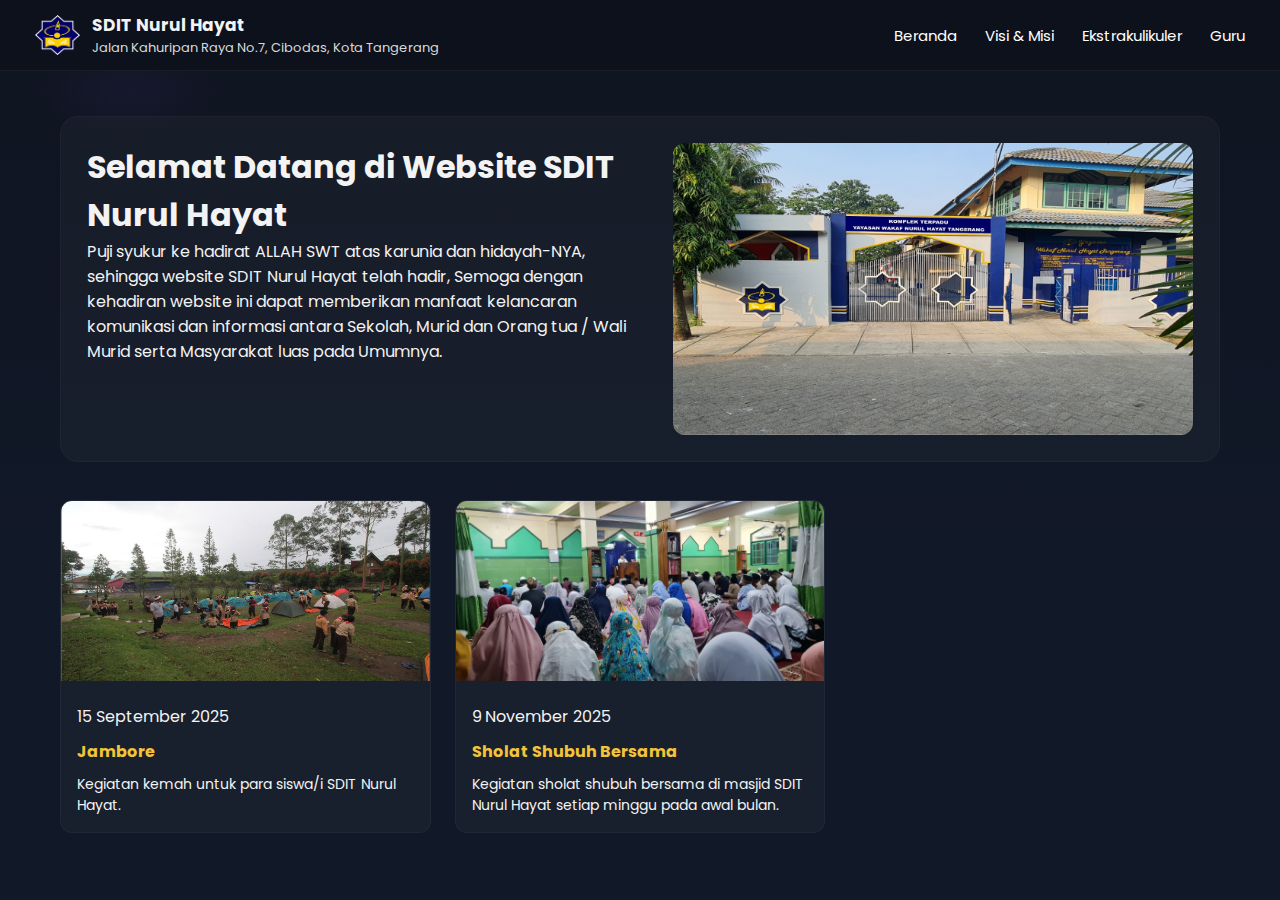
<file: index.html>
<!doctype html>
<html lang="id">
<head>
    <meta charset="utf-8" />
    <meta name="viewport" content="width=device-width, initial-scale=1" />
    <title>SDIT Nurul Hayat</title>
    <link href="https://fonts.googleapis.com/css2?family=Poppins:wght@300;400;600;700&family=Inter:wght@300;400;600&display=swap" rel="stylesheet">
    <link rel="stylesheet" href="style.css">
</head>
<body>
    <header class="navbar">
    <div class="nav-container">
    <div class="left">
        <img src="icon.png" class="logo" alt="logo">
        <div class="title">
        <h1>SDIT Nurul Hayat</h1>
        <p>Jalan Kahuripan Raya No.7, Cibodas, Kota Tangerang</p>
        </div>
    </div>
    <nav class="right">
        <ul>
        <li><a href="index.html">Beranda</a></li>
        <li><a href="visimisi.html">Visi & Misi</a></li>
        <li><a href="eskul.html">Ekstrakulikuler</a></li>
        <li><a href="guru.html">Guru</a></li>
        </ul>
        <div class="menu-toggle" onclick="toggleMenu()">☰</div>
    </nav>
    </div>
    </header>
    <!-- MAIN CONTENT -->
    <main class="main">
    <!-- HERO -->
    <section class="hero-kiri">
        <div>
        <h1>Selamat Datang di Website SDIT Nurul Hayat</h1>
        <p>
            Puji syukur ke hadirat ALLAH SWT atas karunia dan hidayah-NYA, sehingga website SDIT Nurul Hayat
            telah hadir, Semoga dengan kehadiran website ini dapat memberikan manfaat kelancaran komunikasi dan
            informasi antara Sekolah, Murid dan Orang tua / Wali Murid serta Masyarakat luas pada Umumnya.
        </p>
        </div>
        <div class="hero-img">
        <img src="halaman.jpg" alt="">
        </div>
    </section>
    <!-- CARDS -->
    <section class="cards">
        <article class="card">
        <img src="img4.jpg" alt="">
        <div class="card-body">
            <div class="card-date">15 September 2025</div>
            <div class="card-title">Jambore</div>
            <div class="card-excerpt">Kegiatan kemah untuk para siswa/i SDIT Nurul Hayat.</div>
        </div>
        </article>
        <article class="card">
        <img src="img2.jpg" alt="">
        <div class="card-body">
            <div class="card-date">9 November 2025</div>
            <div class="card-title">Sholat Shubuh Bersama</div>
            <div class="card-excerpt">Kegiatan sholat shubuh bersama di masjid SDIT Nurul Hayat setiap minggu pada awal bulan.</div>
        </div>
        </article>
    </section>
    </main>
</body>
<script>
  function toggleMenu() {
    document.querySelector(".right").classList.toggle("show");
  }
</script>
</html>
</file>
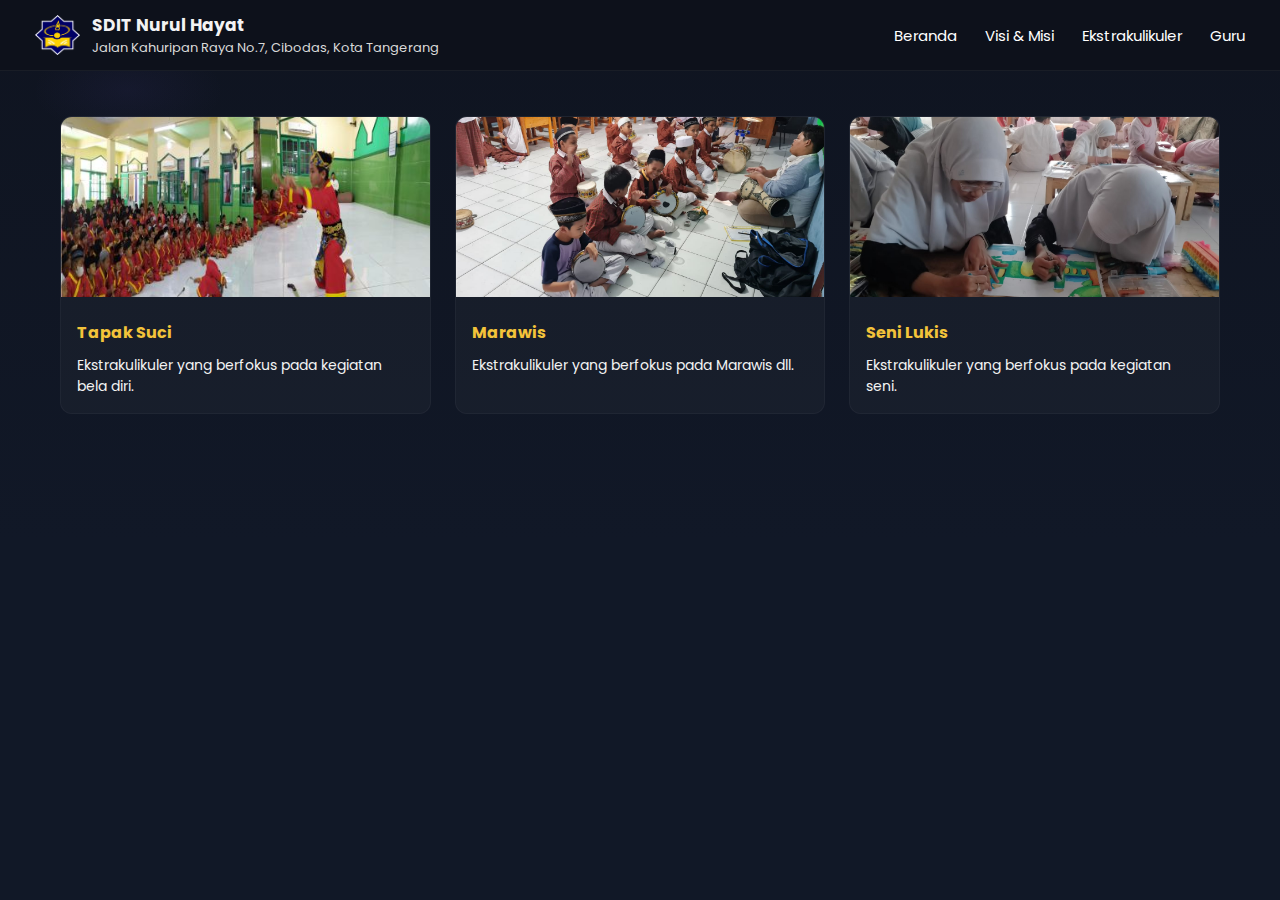
<file: eskul.html>
<!doctype html>
<html lang="id">
<head>
    <meta charset="utf-8" />
    <meta name="viewport" content="width=device-width, initial-scale=1" />
    <title>SDIT Nurul Hayat</title>
    <link href="https://fonts.googleapis.com/css2?family=Poppins:wght@300;400;600;700&family=Inter:wght@300;400;600&display=swap" rel="stylesheet">
    <link rel="stylesheet" href="style.css">
</head>
<body>
    <header class="navbar">
    <div class="nav-container">
    <div class="left">
        <img src="icon.png" class="logo" alt="logo">
        <div class="title">
        <h1>SDIT Nurul Hayat</h1>
        <p>Jalan Kahuripan Raya No.7, Cibodas, Kota Tangerang</p>
        </div>
    </div>
    <nav class="right">
        <ul>
        <li><a href="index.html">Beranda</a></li>
        <li><a href="visimisi.html">Visi & Misi</a></li>
        <li><a href="eskul.html">Ekstrakulikuler</a></li>
        <li><a href="guru.html">Guru</a></li>
        </ul>
        <div class="menu-toggle" onclick="toggleMenu()">☰</div>
    </nav>
    </div>
    </header>
    <!-- MAIN CONTENT -->
    <main class="main">
    <!-- CARDS -->
    <section class="cards">
        <article class="card">
        <img src="tapaksuci.jpg" alt="">
        <div class="card-body">
            <div class="card-title">Tapak Suci</div>
            <div class="card-excerpt">Ekstrakulikuler yang berfokus pada kegiatan bela diri.</div>
        </div>
        </article>
        <article class="card">
        <img src="marawis.jpg" alt="">
        <div class="card-body">
            <div class="card-title">Marawis</div>
            <div class="card-excerpt">Ekstrakulikuler yang berfokus pada Marawis dll.</div>
        </div>
        </article>
        <article class="card">
        <img src="senilukis.jpg" alt="">
        <div class="card-body">
            <div class="card-title">Seni Lukis</div>
            <div class="card-excerpt">Ekstrakulikuler yang berfokus pada kegiatan seni.</div>
        </div>
        </article>
    </section>
    </main>
</body>
<script>
  function toggleMenu() {
    document.querySelector(".right").classList.toggle("show");
  }
</script>
</html>
</file>
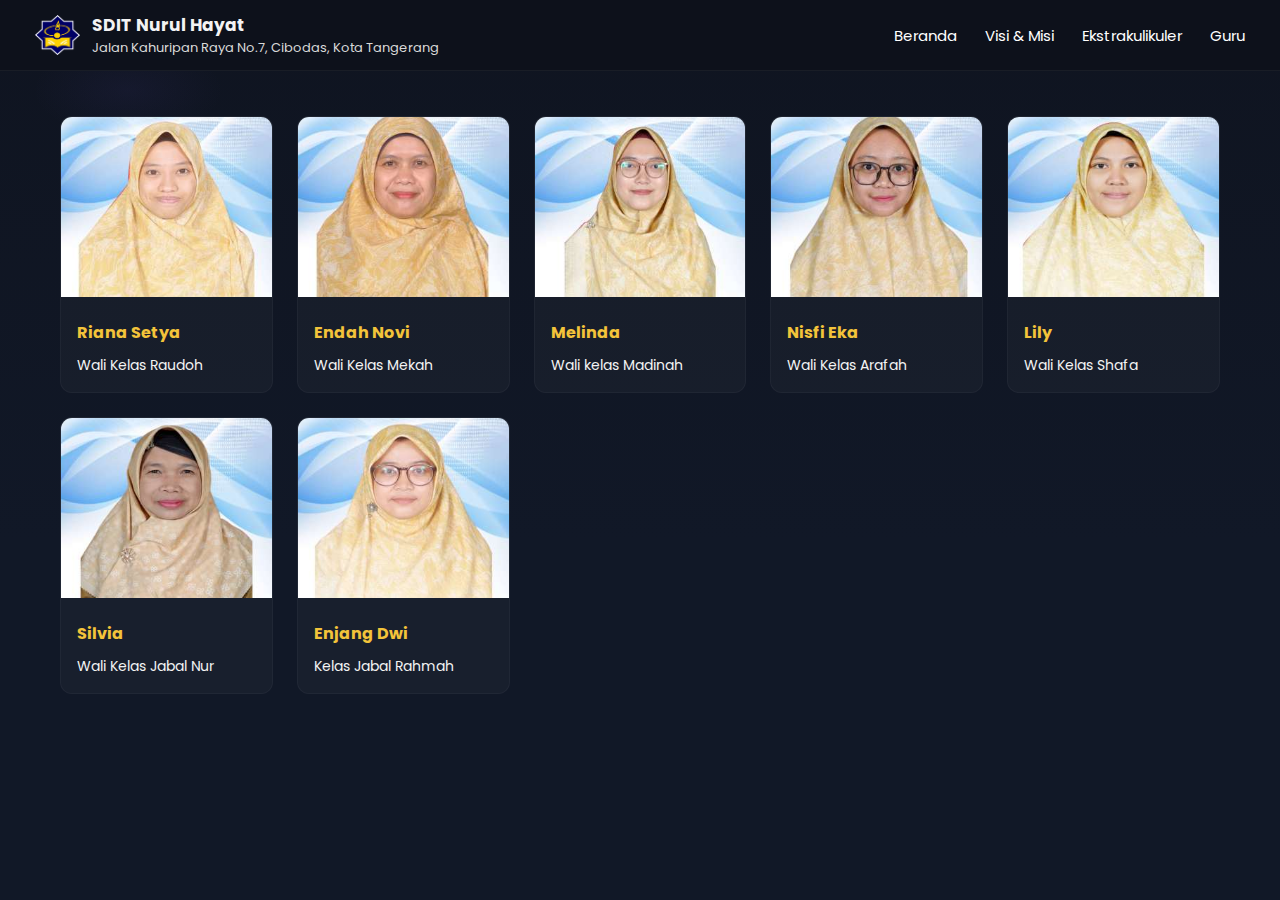
<file: guru.html>
<!doctype html>
<html lang="id">
<head>
    <meta charset="utf-8" />
    <meta name="viewport" content="width=device-width, initial-scale=1" />
    <title>SDIT Nurul Hayat</title>
    <link href="https://fonts.googleapis.com/css2?family=Poppins:wght@300;400;600;700&family=Inter:wght@300;400;600&display=swap" rel="stylesheet">
    <link rel="stylesheet" href="style.css">
</head>
<body>
    <header class="navbar">
    <div class="nav-container">
    <div class="left">
        <img src="icon.png" class="logo" alt="logo">
        <div class="title">
        <h1>SDIT Nurul Hayat</h1>
        <p>Jalan Kahuripan Raya No.7, Cibodas, Kota Tangerang</p>
        </div>
    </div>
    <nav class="right">
        <ul>
        <li><a href="index.html">Beranda</a></li>
        <li><a href="visimisi.html">Visi & Misi</a></li>
        <li><a href="eskul.html">Ekstrakulikuler</a></li>
        <li><a href="guru.html">Guru</a></li>
        </ul>
        <div class="menu-toggle" onclick="toggleMenu()">☰</div>
    </nav>
    </div>
    </header>
    <!-- MAIN CONTENT -->
    <main class="main">
    <!-- CARDS -->
    <section class="cards-guru">
        <article class="card">
        <img src="guru1.jpg" alt="">
        <div class="card-body">
            <div class="card-title">Riana Setya</div>
            <div class="card-excerpt">Wali Kelas Raudoh</div>
        </div>
        </article>
        <article class="card">
        <img src="guru2.jpg" alt="">
        <div class="card-body">
            <div class="card-title">Endah Novi</div>
            <div class="card-excerpt">Wali Kelas Mekah</div>
        </div>
        </article>
        <article class="card">
        <img src="guru3.jpg" alt="">
        <div class="card-body">
            <div class="card-title">Melinda</div>
            <div class="card-excerpt">Wali kelas Madinah</div>
        </div>
        </article>
        <article class="card">
        <img src="guru4.jpg" alt="">
        <div class="card-body">
            <div class="card-title">Nisfi Eka</div>
            <div class="card-excerpt">Wali Kelas Arafah</div>
        </div>
        </article>
        <article class="card">
        <img src="guru5.jpg" alt="">
        <div class="card-body">
            <div class="card-title">Lily</div>
            <div class="card-excerpt">Wali Kelas Shafa</div>
        </div>
        </article>
        <article class="card">
        <img src="guru6.jpg" alt="">
        <div class="card-body">
            <div class="card-title">Silvia</div>
            <div class="card-excerpt">Wali Kelas Jabal Nur</div>
        </div>
        </article>
        <article class="card">
        <img src="guru7.jpg" alt="">
        <div class="card-body">
            <div class="card-title">Enjang Dwi</div>
            <div class="card-excerpt">Kelas Jabal Rahmah</div>
        </div>
        </article>
    </section>
    </main>
</body>
<script>
  function toggleMenu() {
    document.querySelector(".right").classList.toggle("show");
  }
</script>
</html>
</file>
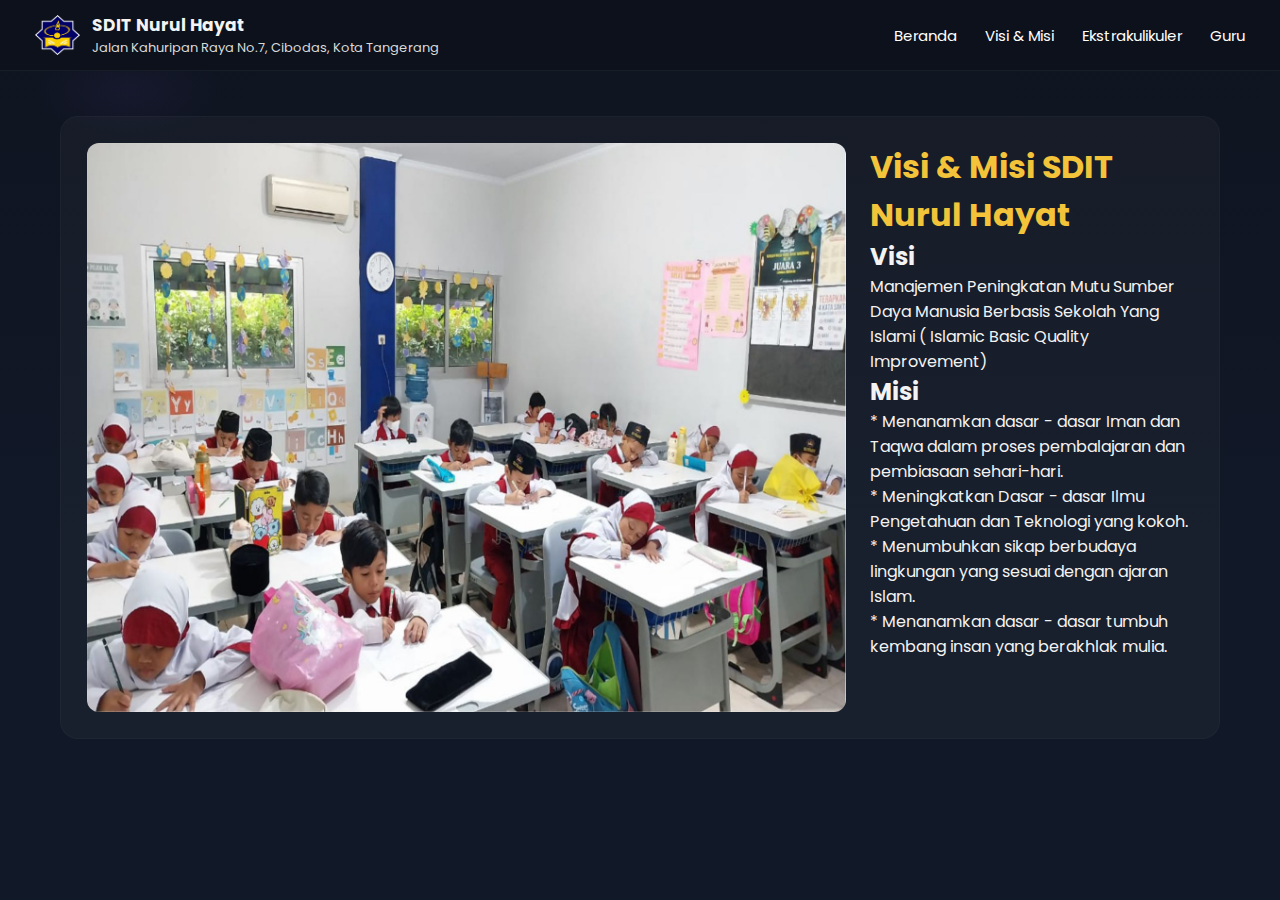
<file: visimisi.html>
<!doctype html>
<html lang="id">
<head>
    <meta charset="utf-8" />
    <meta name="viewport" content="width=device-width, initial-scale=1" />
    <title>SDIT Nurul Hayat</title>
    <link href="https://fonts.googleapis.com/css2?family=Poppins:wght@300;400;600;700&family=Inter:wght@300;400;600&display=swap" rel="stylesheet">
    <link rel="stylesheet" href="style.css">
</head>
<body>
    <header class="navbar">
    <div class="nav-container">
    <div class="left">
        <img src="icon.png" class="logo" alt="logo">
        <div class="title">
        <h1>SDIT Nurul Hayat</h1>
        <p>Jalan Kahuripan Raya No.7, Cibodas, Kota Tangerang</p>
        </div>
    </div>
    <nav class="right">
        <ul>
        <li><a href="index.html">Beranda</a></li>
        <li><a href="visimisi.html">Visi & Misi</a></li>
        <li><a href="eskul.html">Ekstrakulikuler</a></li>
        <li><a href="guru.html">Guru</a></li>
        </ul>
        <div class="menu-toggle" onclick="toggleMenu()">☰</div>
    </nav>
    </div>
    </header>
    <!-- MAIN CONTENT -->
    <main class="main">
    <!-- HERO -->
    <section class="hero-kanan">
        <div>
        <h1 style="color: #f3c33a;">Visi & Misi SDIT Nurul Hayat</h1>
        <h2>Visi</h2>
        <p>
        Manajemen Peningkatan Mutu Sumber Daya Manusia Berbasis Sekolah Yang Islami ( Islamic Basic Quality Improvement)
        </p>
        <h2>Misi</h2>
        <p>
        * Menanamkan dasar - dasar Iman dan Taqwa dalam proses pembalajaran dan pembiasaan sehari-hari.<br>
        * Meningkatkan Dasar - dasar Ilmu Pengetahuan dan Teknologi yang kokoh.<br>
        * Menumbuhkan sikap berbudaya lingkungan yang sesuai dengan ajaran Islam.<br>
        * Menanamkan dasar - dasar tumbuh kembang insan yang berakhlak mulia.<br>
        </p>
        </div>
        <div class="hero-img">
        <img src="img3.jpg" alt="">
        </div>
    </section>
    </main>
</body>
<script>
  function toggleMenu() {
    document.querySelector(".right").classList.toggle("show");
  }
</script>
</html>
</file>
<file: style.css>
:root {
    --bg-1: #0f1420;
    --bg-2: #141826;
    --accent: #100dc0;
    --muted: #f3f3f3;
    --yellow: #f3c33a;
    --max-width: 1200px;
    --sidebar: 62px;
    --radius-lg: 18px;
    --radius-md: 12px;
    --trans-fast: .2s ease;
    --trans-slow: .35s ease;
    }
    * { box-sizing:
        border-box; margin: 0; padding: 0;
    }
    body {
    font-family: "Poppins", "Inter", sans-serif;
    background: radial-gradient(1200px 600px at 10% 10%, rgba(122,94,240,0.06), transparent 8%),
                linear-gradient(180deg, var(--bg-1), #111827 60%);
    min-height: 100vh;
    color: #f3f3f3;
    padding-left: 0px;
    }
    /* MAIN WRAPPER */
    .main {
      max-width: var(--max-width);
      margin: 25px auto;
      padding: 20px;
    }
    /* TOPBAR */
    /* ===== NAVBAR BASE ===== */
    .navbar {
    position: sticky;
    top: 0;
    z-index: 9999;
    background: #0d111b;
    padding: 12px 0;
    backdrop-filter: blur(10px);
    border-bottom: 1px solid rgba(255, 255, 255, 0.05);
    }
    .nav-container {
    max-width: 1250px;
    margin: auto;
    padding: 0 20px;
    display: flex;
    align-items: center;
    justify-content: space-between;
    }
    /* LEFT SIDE */
    .left {
    display: flex;
    align-items: center;
    gap: 12px;
    }
    .logo {
    width: 45px;
    height: 45px;
    object-fit: contain;
    }
    .title h1 {
    font-size: 17px;
    color: #f3f3f3;
    margin: 0;
    }
    .title p {
    font-size: 13px;
    color: #d9d9d9;
    margin: 0;
    }
    /* RIGHT SIDE NAV */
    .right {
    display: flex;
    align-items: center;
    gap: 25px;
    }
    .right ul {
    list-style: none;
    display: flex;
    align-items: center;
    gap: 28px;
    margin: 0;
    padding: 0;
    }
    .right ul li a {
    color: #ffffff;
    text-decoration: none;
    font-size: 15px;
    transition: 0.25s;
    }
    .right ul li a:hover {
    color: #f3c33a;
    transform: translateY(-1px);
    }
    /* ===== MOBILE MENU ===== */
    .menu-toggle {
    font-size: 26px;
    color: white;
    display: none;
    cursor: pointer;
    }
    @media (max-width: 820px) {
    .right ul {
    display: none;
    position: absolute;
    top: 75px;
    right: 20px;
    background: #121826;
    padding: 15px 20px;
    border-radius: 12px;
    flex-direction: column;
    gap: 15px;
    width: 160px;
    box-shadow: 0 0 20px rgba(0,0,0,0.3);
    }
    .right.show ul {
    display: flex;
    }
    .menu-toggle {
    display: block;
    }
    }
    /* HERO */
    .hero-kiri {
    background: rgba(255,255,255,0.03);
    border-radius: var(--radius-lg);
    padding: 26px;
    display: flex;
    gap: 24px;
    margin-bottom: 38px;
    border: 1px solid rgba(255,255,255,0.03);
    transition: var(--trans-slow);
    overflow: hidden;
    }
    .hero-kanan {
    background: rgba(255,255,255,0.03);
    border-radius: var(--radius-lg);
    padding: 26px;
    display: flex;
    flex-direction: row-reverse;
    gap: 24px;
    margin-bottom: 38px;
    border: 1px solid rgba(255,255,255,0.03);
    transition: var(--trans-slow);
    }
    .hero:hover {
    transform: translateY(-4px);
    box-shadow: 0 18px 40px rgba(0,0,0,0.55);
    }
    .hero-img {
    width: 200%;
    border-radius: var(--radius-md);
    height: auto;
    overflow: hidden;
    transition: var(--trans-slow);
    }
    .hero-img img {
    height: 100%;
    width: 100%;
    display: block;
    object-fit: cover;
    transition: transform .7s ease;
    }
    .hero:hover .hero-img img {
    transform: scale(1.04);
    }
    .hero h1 {
        margin: 0 0 10px 0;
    }
    .hero p {
        margin: 10px 0 0 0;
    }
    .hero h2 {
        font-size: 19px;
    }
    /* CARDS */
    .cards {
    display: grid;
    grid-template-columns: repeat(3, 1fr);
    gap: 24px;
    }
    .cards-guru {
    display: grid;
    grid-template-columns: repeat(5, 1fr);
    gap: 24px;
    }
    .card {
    background: rgba(255,255,255,0.03);
    border-radius: var(--radius-md);
    overflow: hidden;
    border: 1px solid rgba(255,255,255,0.04);
    transition: var(--trans-slow);
    }
    .card:hover {
    transform: translateY(-6px) scale(1.02);
    box-shadow: 0 14px 34px rgba(0,0,0,0.55);
    }
    .card img {
    width: 100%;
    height: 180px;
    object-fit: cover;
    transition: .5s ease;
    }
    .card:hover img {
    transform: scale(1.06);
    }
    .card-body {
    padding: 16px;
    display: flex;
    flex-direction: column;
    gap: 10px;
    }
    .card-title { color: var(--yellow); font-weight: 700; }
    .card-excerpt { color: var(--muted); font-size: 14px; }
    /* RESPONSIVE */
    @media (max-width: 1100px) {
    .hero-kiri, .hero-kanan { flex-direction: column; }
    .hero-img { width: 100%; }
    .cards, .cards-guru { grid-template-columns: repeat(2, 1fr); }
    }
    @media (max-width: 700px) {
    body { padding-left: 0; }
    .sidebar {
        position: static;
        flex-direction: row;
        width: 100%;
        height: auto;
        padding: 12px;
        border-right: none;
        border-bottom: 1px solid rgba(255,255,255,0.06);
        justify-content: center;
    }
    .cards, .cards-guru { grid-template-columns: 1fr; }
    .hero h1 { font-size: 24px; }
    }
</file>
